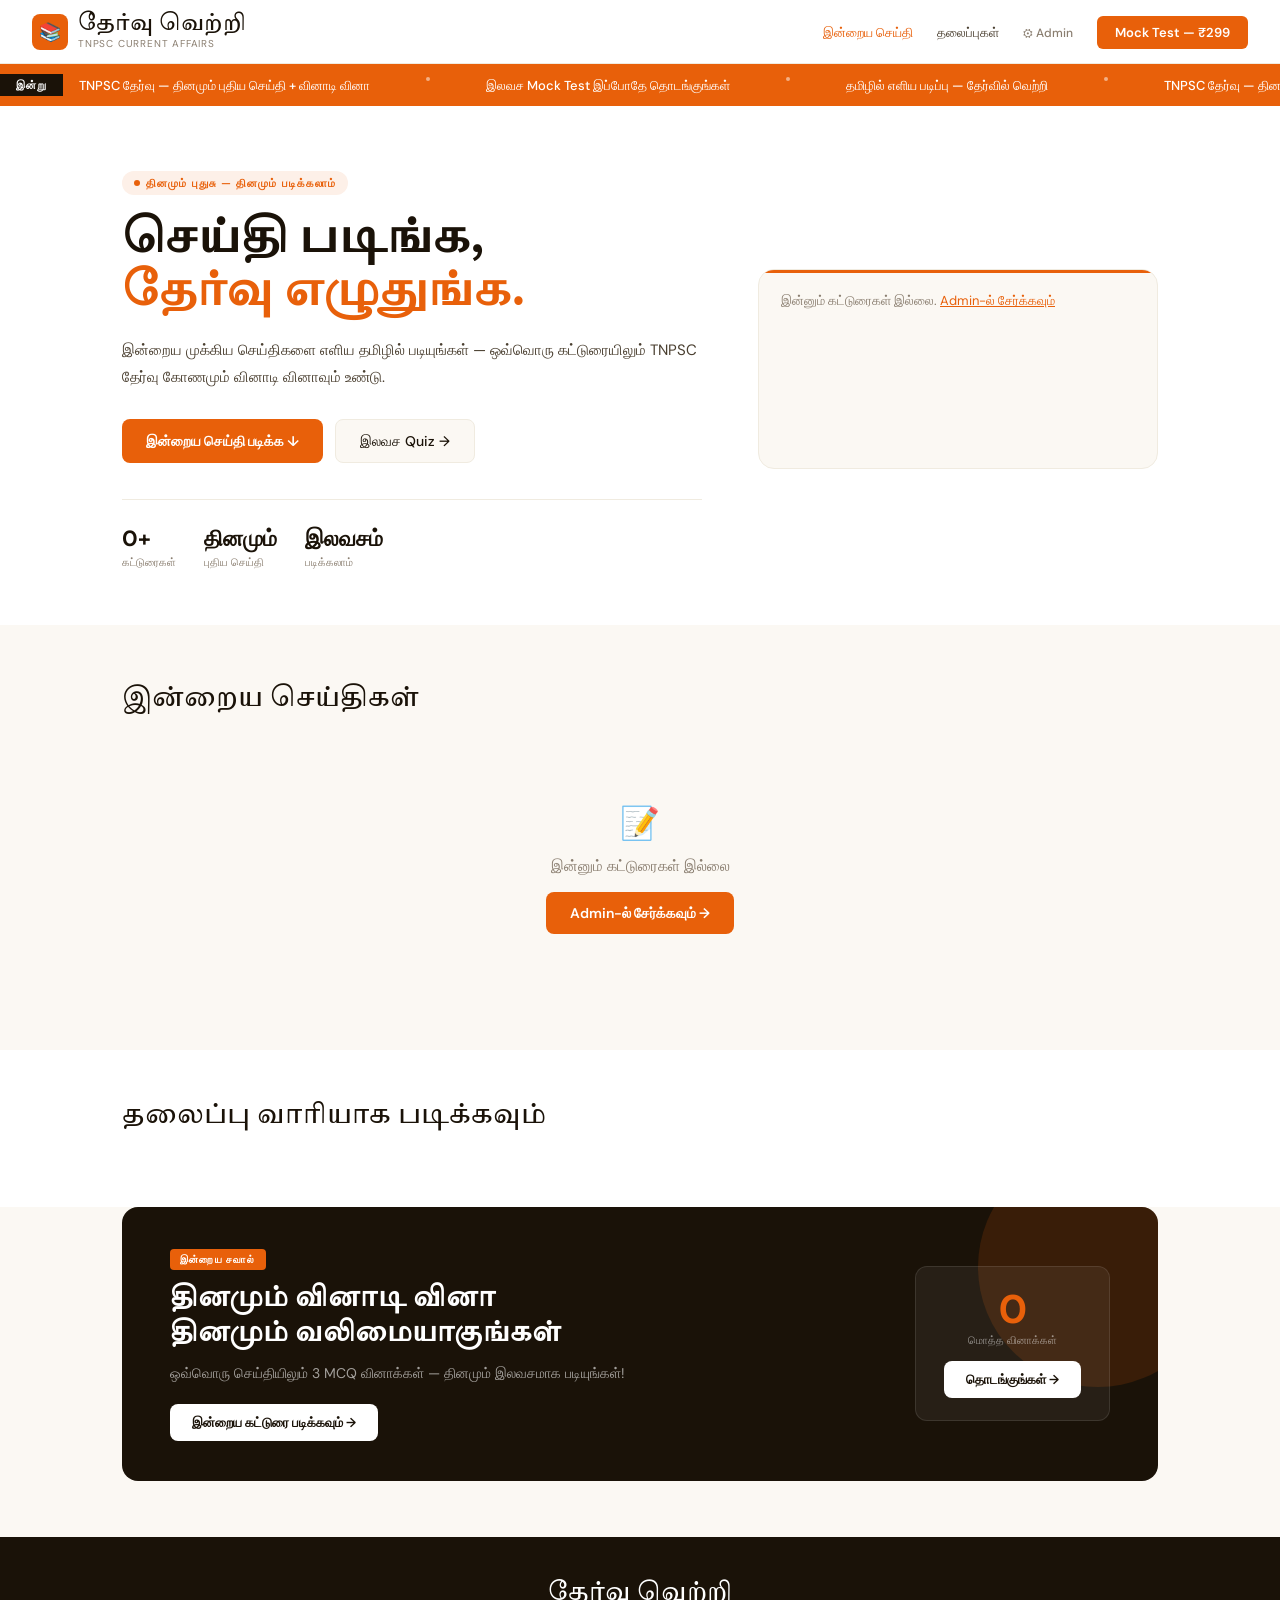
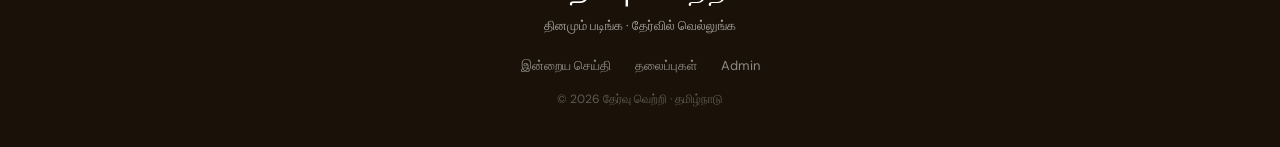
<file: index.html>
<!DOCTYPE html>
<html lang="ta">
<head>
<meta charset="UTF-8">
<meta name="viewport" content="width=device-width, initial-scale=1.0">
<title>தேர்வு வெற்றி — TNPSC Current Affairs & Quiz</title>
<link href="https://fonts.googleapis.com/css2?family=Tiro+Tamil:ital@0;1&family=DM+Sans:wght@400;500;600&display=swap" rel="stylesheet">
<link rel="stylesheet" href="style.css">
<style>
.hero-wrap { background:var(--white); }
.hero { max-width:1100px; margin:0 auto; padding:64px 32px 56px; display:grid; grid-template-columns:1fr 400px; gap:56px; align-items:center; }
.hero-eyebrow { display:inline-flex; align-items:center; gap:6px; font-size:11px; font-weight:600; letter-spacing:0.1em; text-transform:uppercase; color:var(--saffron); background:var(--saffron-light); padding:5px 12px; border-radius:20px; margin-bottom:20px; }
.hero-eyebrow span { width:6px; height:6px; background:var(--saffron); border-radius:50%; }
.hero h1 { font-family:'Tiro Tamil',serif; font-size:44px; line-height:1.2; color:var(--ink); margin-bottom:16px; }
.hero h1 em { font-style:normal; color:var(--saffron); }
.hero-desc { font-size:15px; color:var(--ink-mid); line-height:1.8; margin-bottom:28px; }
.hero-btns { display:flex; gap:12px; flex-wrap:wrap; }
.hero-stats { display:flex; gap:28px; margin-top:36px; padding-top:24px; border-top:1px solid var(--cream-dark); }
.stat-num { font-size:22px; font-weight:700; color:var(--ink); }
.stat-label { font-size:11px; color:var(--ink-light); margin-top:2px; }
.hero-card { background:var(--cream); border:1px solid var(--cream-dark); border-radius:16px; padding:22px; position:relative; overflow:hidden; min-height:200px; }
.hero-card::before { content:''; position:absolute; top:0;left:0;right:0; height:3px; background:var(--saffron); border-radius:16px 16px 0 0; }
.hero-card-tag { font-size:10px; font-weight:700; letter-spacing:0.08em; text-transform:uppercase; color:var(--red); background:var(--red-light); padding:3px 8px; border-radius:4px; display:inline-block; margin-bottom:10px; }
.hero-card-title { font-family:'Tiro Tamil',serif; font-size:16px; line-height:1.5; color:var(--ink); margin-bottom:8px; }
.hero-card-excerpt { font-size:13px; color:var(--ink-mid); line-height:1.7; margin-bottom:12px; }
.hero-card-link { font-size:13px; color:var(--saffron); font-weight:600; text-decoration:none; }
.hero-card-link:hover { text-decoration:underline; }

.articles-section { max-width:1100px; margin:0 auto; padding:56px 32px; }
.section-header { display:flex; align-items:baseline; justify-content:space-between; margin-bottom:24px; }
.section-title { font-family:'Tiro Tamil',serif; font-size:26px; color:var(--ink); }
.section-link { font-size:13px; color:var(--saffron); text-decoration:none; font-weight:500; }
.articles-grid { display:grid; grid-template-columns:repeat(3,1fr); gap:20px; }
.article-card { background:var(--white); border-radius:12px; border:1px solid var(--cream-dark); overflow:hidden; transition:transform 0.15s,box-shadow 0.15s; text-decoration:none; display:block; color:inherit; }
.article-card:hover { transform:translateY(-3px); box-shadow:0 8px 24px rgba(26,18,8,0.08); }
.article-card.featured { grid-column:span 2; }
.article-thumb { height:150px; display:flex; align-items:center; justify-content:center; font-size:44px; }
.article-card.featured .article-thumb { height:190px; }
.article-content { padding:16px; }
.article-category { font-size:10px; font-weight:700; letter-spacing:0.1em; text-transform:uppercase; color:var(--saffron); margin-bottom:6px; }
.article-title-card { font-family:'Tiro Tamil',serif; font-size:15px; line-height:1.5; color:var(--ink); margin-bottom:8px; }
.article-card.featured .article-title-card { font-size:18px; }
.article-excerpt-card { font-size:12px; color:var(--ink-mid); line-height:1.65; margin-bottom:8px; display:none; }
.article-card.featured .article-excerpt-card { display:block; }
.article-meta-card { font-size:11px; color:var(--ink-light); display:flex; align-items:center; gap:8px; flex-wrap:wrap; }

.categories-wrap { background:var(--white); }
.categories-section { max-width:1100px; margin:0 auto; padding:48px 32px; }
.categories-grid { display:grid; grid-template-columns:repeat(5,1fr); gap:14px; }
.category-card { background:var(--cream); border-radius:10px; padding:18px 14px; text-align:center; cursor:pointer; transition:all 0.15s; border:1px solid var(--cream-dark); text-decoration:none; display:block; }
.category-card:hover { background:var(--saffron-light); border-color:var(--saffron-mid); transform:translateY(-2px); }
.category-icon { font-size:26px; margin-bottom:7px; }
.category-name { font-size:13px; font-weight:600; color:var(--ink); margin-bottom:2px; font-family:'Tiro Tamil',serif; }
.category-count { font-size:11px; color:var(--ink-light); }

.quiz-banner-wrap { max-width:1100px; margin:0 auto; padding:0 32px 56px; }
.quiz-banner { background:var(--ink); border-radius:16px; padding:40px 48px; display:grid; grid-template-columns:1fr auto; align-items:center; gap:32px; position:relative; overflow:hidden; }
.quiz-banner::before { content:''; position:absolute; right:-60px;top:-60px; width:240px;height:240px; border-radius:50%; background:rgba(232,96,10,0.15); }
.quiz-banner-tag { display:inline-block; font-size:10px; font-weight:700; letter-spacing:0.12em; text-transform:uppercase; background:var(--saffron); color:var(--white); padding:4px 10px; border-radius:4px; margin-bottom:12px; }
.quiz-banner h2 { font-family:'Tiro Tamil',serif; font-size:26px; color:var(--white); line-height:1.35; margin-bottom:10px; }
.quiz-banner p { font-size:14px; color:rgba(255,255,255,0.6); line-height:1.6; }
.quiz-score-box { text-align:center; background:rgba(255,255,255,0.06); border-radius:12px; padding:22px 28px; border:1px solid rgba(255,255,255,0.1); position:relative; z-index:1; }
.quiz-score-num { font-size:40px; font-weight:700; color:var(--saffron); line-height:1; }
.quiz-score-label { font-size:11px; color:rgba(255,255,255,0.5); margin-top:4px; margin-bottom:14px; }
.btn-white { background:var(--white); color:var(--ink); padding:10px 22px; border-radius:8px; font-size:13px; font-weight:600; text-decoration:none; display:inline-block; }
.btn-white:hover { background:var(--cream); }

@media(max-width:768px){
  .hero { grid-template-columns:1fr; padding:36px 20px; }
  .hero-card { display:none; }
  .hero h1 { font-size:32px; }
  .articles-grid { grid-template-columns:1fr; }
  .article-card.featured { grid-column:span 1; }
  .categories-grid { grid-template-columns:repeat(3,1fr); }
  .quiz-banner { grid-template-columns:1fr; padding:28px 24px; }
  .quiz-score-box { display:none; }
  .articles-section, .categories-section, .quiz-banner-wrap { padding-left:20px; padding-right:20px; }
}
</style>
</head>
<body>

<div id="nav-container"></div>

<div class="ticker-wrap">
  <div class="ticker-label">இன்று</div>
  <div class="ticker-track">
    <span class="ticker-item">TNPSC தேர்வு — தினமும் புதிய செய்தி + வினாடி வினா</span>
    <span class="ticker-dot"></span>
    <span class="ticker-item">இலவச Mock Test இப்போதே தொடங்குங்கள்</span>
    <span class="ticker-dot"></span>
    <span class="ticker-item">தமிழில் எளிய படிப்பு — தேர்வில் வெற்றி</span>
    <span class="ticker-dot"></span>
    <span class="ticker-item">TNPSC தேர்வு — தினமும் புதிய செய்தி + வினாடி வினா</span>
    <span class="ticker-dot"></span>
    <span class="ticker-item">இலவச Mock Test இப்போதே தொடங்குங்கள்</span>
    <span class="ticker-dot"></span>
    <span class="ticker-item">தமிழில் எளிய படிப்பு — தேர்வில் வெற்றி</span>
  </div>
</div>

<div class="hero-wrap">
  <div class="hero">
    <div>
      <div class="hero-eyebrow"><span></span>தினமும் புதுசு — தினமும் படிக்கலாம்</div>
      <h1>செய்தி படிங்க,<br><em>தேர்வு எழுதுங்க.</em></h1>
      <p class="hero-desc">இன்றைய முக்கிய செய்திகளை எளிய தமிழில் படியுங்கள் — ஒவ்வொரு கட்டுரையிலும் TNPSC தேர்வு கோணமும் வினாடி வினாவும் உண்டு.</p>
      <div class="hero-btns">
        <a href="#articles" class="btn-primary">இன்றைய செய்தி படிக்க ↓</a>
        <a href="#quiz-banner" class="btn-secondary">இலவச Quiz →</a>
      </div>
      <div class="hero-stats">
        <div><div class="stat-num" id="stat-articles">...</div><div class="stat-label">கட்டுரைகள்</div></div>
        <div><div class="stat-num">தினமும்</div><div class="stat-label">புதிய செய்தி</div></div>
        <div><div class="stat-num">இலவசம்</div><div class="stat-label">படிக்கலாம்</div></div>
      </div>
    </div>
    <div class="hero-card" id="hero-latest">
      <div style="color:var(--ink-light);font-size:13px;margin-top:20px;">படிக்கிறது...</div>
    </div>
  </div>
</div>

<div id="articles">
  <div class="articles-section">
    <div class="section-header">
      <div class="section-title">இன்றைய செய்திகள்</div>
      <a href="#" class="section-link" id="show-all-btn" style="display:none;" onclick="showAllArticles(); return false;">அனைத்தும் பார்க்க →</a>
    </div>
    <div class="articles-grid" id="articles-grid">
      <div style="grid-column:span 3; text-align:center; padding:40px; color:var(--ink-light);">
        <div style="font-size:24px; margin-bottom:8px;">⏳</div>
        <div>கட்டுரைகள் படிக்கிறது...</div>
      </div>
    </div>
  </div>
</div>

<div class="categories-wrap" id="categories">
  <div class="categories-section">
    <div class="section-header">
      <div class="section-title">தலைப்பு வாரியாக படிக்கவும்</div>
    </div>
    <div class="categories-grid" id="categories-grid"></div>
  </div>
</div>

<div class="quiz-banner-wrap" id="quiz-banner">
  <div class="quiz-banner">
    <div style="position:relative;z-index:1;">
      <div class="quiz-banner-tag">இன்றைய சவால்</div>
      <h2>தினமும் வினாடி வினா<br>தினமும் வலிமையாகுங்கள்</h2>
      <p>ஒவ்வொரு செய்தியிலும் 3 MCQ வினாக்கள் — தினமும் இலவசமாக படியுங்கள்!</p>
      <a href="#articles" class="btn-white" style="margin-top:20px;display:inline-block;">இன்றைய கட்டுரை படிக்கவும் →</a>
    </div>
    <div class="quiz-score-box">
      <div class="quiz-score-num" id="total-quizzes">...</div>
      <div class="quiz-score-label">மொத்த வினாக்கள்</div>
      <a href="#articles" class="btn-white">தொடங்குங்கள் →</a>
    </div>
  </div>
</div>

<footer>
  <div class="footer-logo">தேர்வு வெற்றி</div>
  <div class="footer-tagline">தினமும் படிங்க · தேர்வில் வெல்லுங்க</div>
  <ul class="footer-links">
    <li><a href="index.html">இன்றைய செய்தி</a></li>
    <li><a href="#categories">தலைப்புகள்</a></li>
    <li><a href="admin.html">Admin</a></li>
  </ul>
  <div class="footer-copy">© 2026 தேர்வு வெற்றி · தமிழ்நாடு</div>
</footer>

<script src="shared.js"></script>
<script>
document.getElementById('nav-container').innerHTML = renderNav('home');

let allArticles = [];

async function init() {
  allArticles = await getAllArticles();
  renderHero(allArticles);
  renderGrid(allArticles.slice(0, 4));
  renderCategories(allArticles);
  document.getElementById('stat-articles').textContent = allArticles.length + '+';
  document.getElementById('total-quizzes').textContent = allArticles.length * 3;
  if (allArticles.length > 4) {
    document.getElementById('show-all-btn').style.display = 'inline';
  }
}

function renderHero(articles) {
  if (!articles.length) {
    document.getElementById('hero-latest').innerHTML = `<div style="color:var(--ink-light);font-size:13px;">இன்னும் கட்டுரைகள் இல்லை. <a href="admin.html" style="color:var(--saffron);">Admin-ல் சேர்க்கவும்</a></div>`;
    return;
  }
  const a = articles[0];
  document.getElementById('hero-latest').innerHTML = `
    <div class="hero-card-tag">இன்று</div>
    <div class="hero-card-title">${a.title}</div>
    <p class="hero-card-excerpt">${a.excerpt}</p>
    <div class="exam-box" style="margin-bottom:12px;">
      <div class="exam-box-title">Exam Tip</div>
      <div style="font-size:12px;color:#1A6B3C;">${a.examTips[0]}</div>
    </div>
    <a href="article.html?id=${a.id}" class="hero-card-link">முழுவதும் படிக்கவும் + Quiz →</a>`;
}

function renderGrid(articles) {
  const grid = document.getElementById('articles-grid');
  if (!articles.length) {
    grid.innerHTML = `<div style="grid-column:span 3;text-align:center;padding:60px 20px;color:var(--ink-light);">
      <div style="font-size:32px;margin-bottom:12px;">📝</div>
      <div style="font-size:15px;margin-bottom:8px;">இன்னும் கட்டுரைகள் இல்லை</div>
      <a href="admin.html" class="btn-primary" style="margin-top:8px;">Admin-ல் சேர்க்கவும் →</a>
    </div>`;
    return;
  }
  grid.innerHTML = articles.map((a, i) => {
    const colors = THUMB_COLORS[i % THUMB_COLORS.length];
    const featured = i === 0 ? 'featured' : '';
    return `<a href="article.html?id=${a.id}" class="article-card ${featured}">
      <div class="article-thumb" style="background:linear-gradient(135deg,${colors[0]} 0%,${colors[1]} 100%);">${a.emoji || '📰'}</div>
      <div class="article-content">
        <div class="article-category">${a.category}</div>
        <div class="article-title-card">${a.title}</div>
        <div class="article-excerpt-card">${a.excerpt}</div>
        <div class="article-meta-card">
          <span>${formatDate(a.date)}</span>
          <span>·</span>
          <span class="quiz-tag">${a.quiz ? a.quiz.length : 3} வினாக்கள்</span>
        </div>
      </div>
    </a>`;
  }).join('');
}

function renderCategories(articles) {
  const counts = {};
  articles.forEach(a => { counts[a.category] = (counts[a.category] || 0) + 1; });
  const grid = document.getElementById('categories-grid');
  const cats = Object.keys(counts);
  if (!cats.length) { grid.innerHTML = ''; return; }
  grid.innerHTML = cats.map(cat => {
    const meta = CATEGORY_META[cat] || { icon: '📰' };
    return `<a href="#" class="category-card" onclick="filterCat('${cat}');return false;">
      <div class="category-icon">${meta.icon}</div>
      <div class="category-name">${cat}</div>
      <div class="category-count">${counts[cat]} கட்டுரைகள்</div>
    </a>`;
  }).join('');
}

function filterCat(cat) {
  const filtered = allArticles.filter(a => a.category === cat);
  renderGrid(filtered);
  document.getElementById('articles').scrollIntoView({ behavior:'smooth' });
  document.getElementById('show-all-btn').style.display = 'inline';
}

function showAllArticles() {
  renderGrid(allArticles);
  document.getElementById('show-all-btn').style.display = 'none';
}

init();
</script>
</body>
</html>
</file>
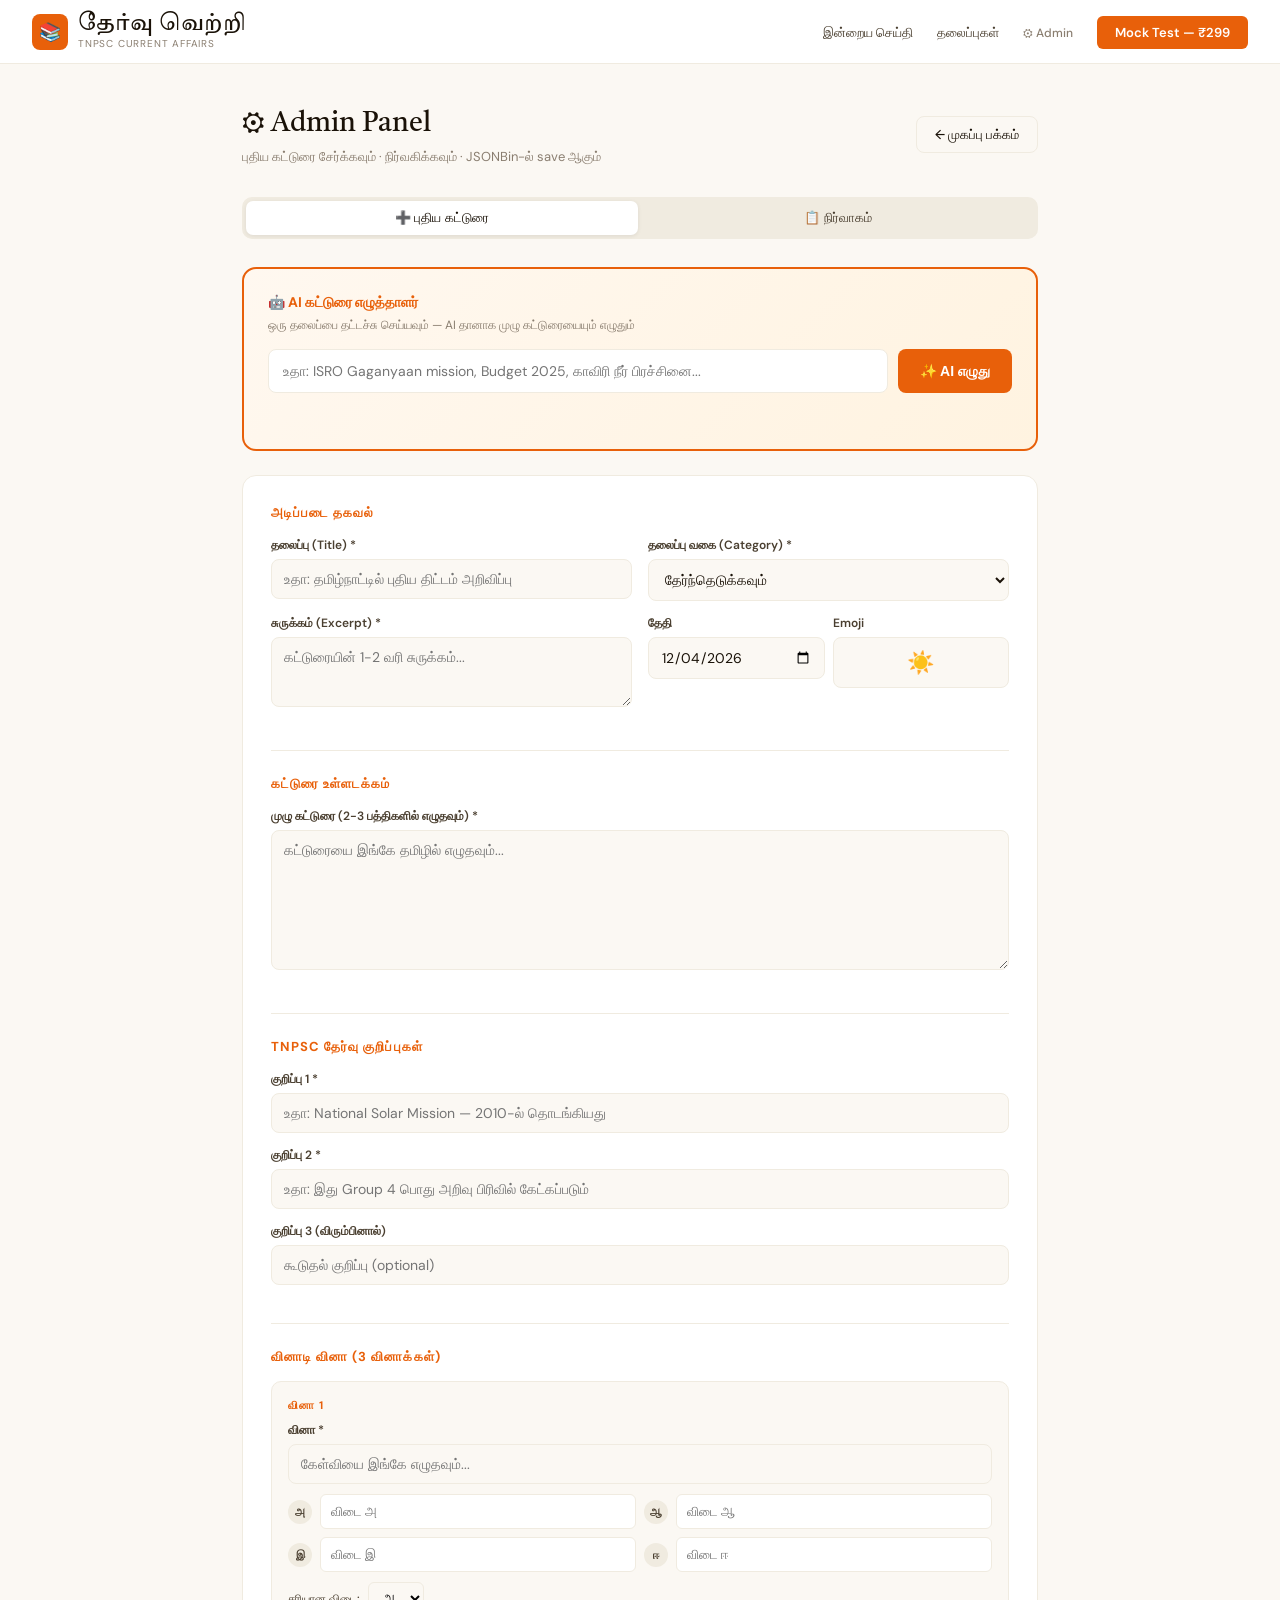
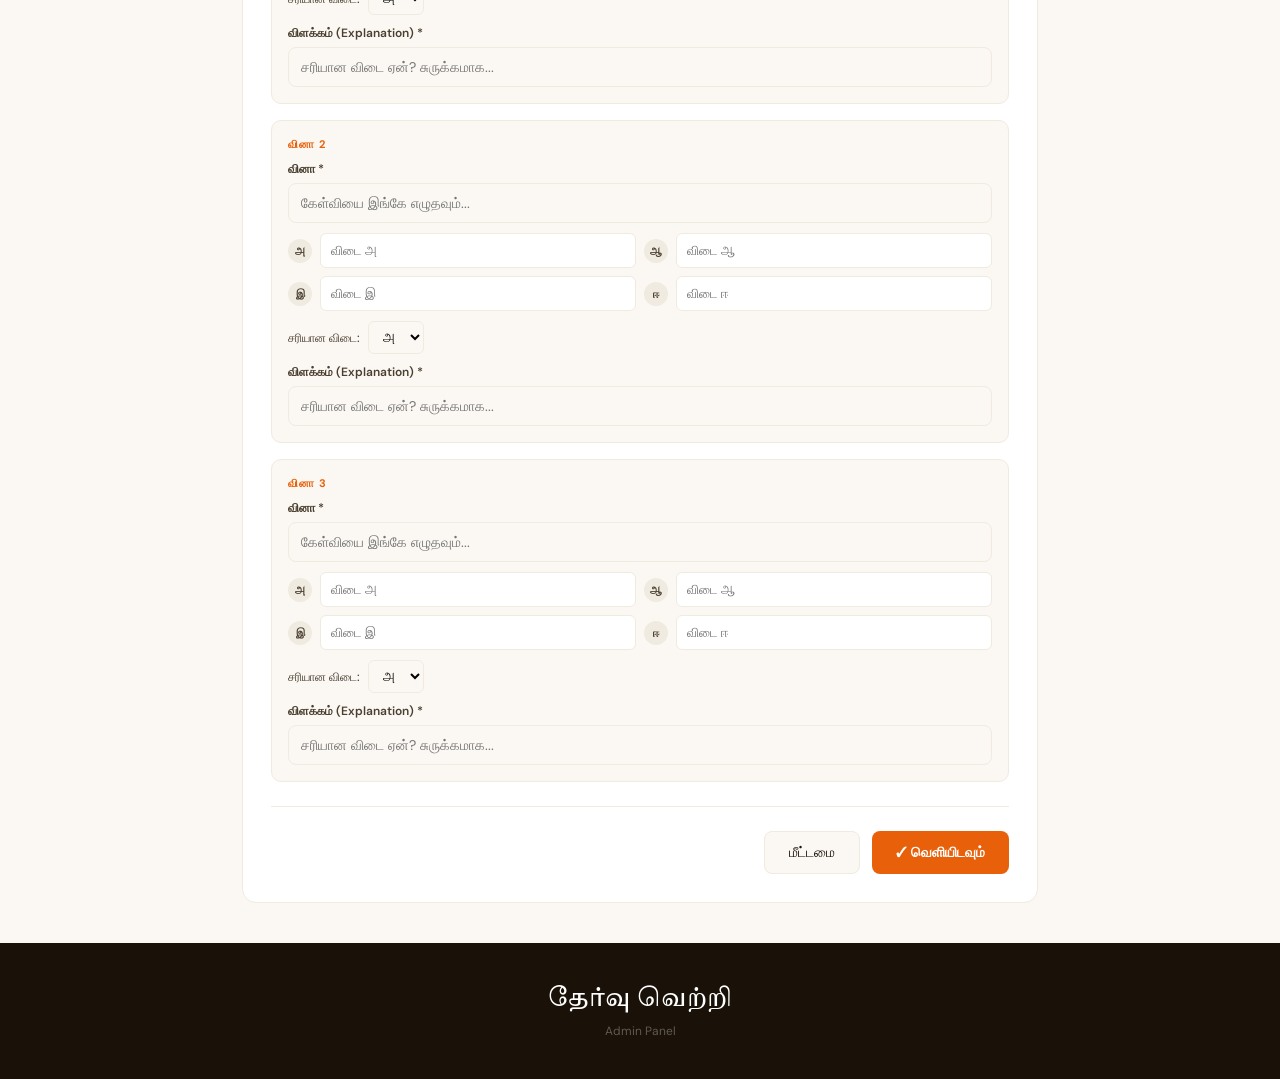
<file: admin.html>
<!DOCTYPE html>
<html lang="ta">
<head>
<meta charset="UTF-8">
<meta name="viewport" content="width=device-width, initial-scale=1.0">
<title>Admin — தேர்வு வெற்றி</title>
<link href="https://fonts.googleapis.com/css2?family=Tiro+Tamil:ital@0;1&family=DM+Sans:wght@400;500;600&display=swap" rel="stylesheet">
<link rel="stylesheet" href="style.css">
<style>
.admin-wrap { max-width:860px; margin:0 auto; padding:40px 32px; }
.admin-header { display:flex; align-items:center; justify-content:space-between; margin-bottom:32px; flex-wrap:wrap; gap:12px; }
.admin-title { font-family:'Tiro Tamil',serif; font-size:28px; color:var(--ink); }
.admin-subtitle { font-size:13px; color:var(--ink-light); margin-top:4px; }
.tabs { display:flex; gap:4px; background:var(--cream-dark); padding:4px; border-radius:10px; margin-bottom:28px; }
.tab { flex:1; padding:9px; text-align:center; border-radius:7px; font-size:13px; font-weight:500; cursor:pointer; color:var(--ink-mid); transition:all 0.15s; border:none; background:none; }
.tab.active { background:var(--white); color:var(--ink); box-shadow:0 1px 4px rgba(0,0,0,0.08); }
.form-card { background:var(--white); border:1px solid var(--cream-dark); border-radius:14px; padding:28px; }
.form-section { margin-bottom:24px; padding-bottom:24px; border-bottom:1px solid var(--cream-dark); }
.form-section:last-child { border-bottom:none; margin-bottom:0; padding-bottom:0; }
.form-section-title { font-size:13px; font-weight:700; color:var(--saffron); text-transform:uppercase; letter-spacing:0.08em; margin-bottom:16px; }
.form-row { display:grid; grid-template-columns:1fr 1fr; gap:16px; }
.form-group { margin-bottom:14px; }
.form-group label { display:block; font-size:12px; font-weight:600; color:var(--ink-mid); margin-bottom:6px; }
.form-group input, .form-group select, .form-group textarea {
  width:100%; padding:10px 12px; border:1px solid var(--cream-dark);
  border-radius:8px; font-size:14px; font-family:'DM Sans',sans-serif;
  color:var(--ink); background:var(--cream); transition:border-color 0.15s; outline:none;
}
.form-group input:focus, .form-group select:focus, .form-group textarea:focus {
  border-color:var(--saffron); background:var(--white);
}
.form-group textarea { resize:vertical; min-height:90px; }
.quiz-builder { display:flex; flex-direction:column; gap:16px; }
.quiz-q-card { background:var(--cream); border:1px solid var(--cream-dark); border-radius:10px; padding:16px; }
.quiz-q-num { font-size:11px; font-weight:700; color:var(--saffron); text-transform:uppercase; letter-spacing:0.08em; margin-bottom:10px; }
.options-grid { display:grid; grid-template-columns:1fr 1fr; gap:8px; margin:10px 0; }
.option-input { display:flex; align-items:center; gap:8px; }
.option-letter-label { width:24px; height:24px; border-radius:50%; background:var(--cream-dark); display:flex; align-items:center; justify-content:center; font-size:11px; font-weight:700; flex-shrink:0; color:var(--ink-mid); }
.option-input input { flex:1; padding:8px 10px; border:1px solid var(--cream-dark); border-radius:6px; font-size:13px; font-family:'DM Sans',sans-serif; background:var(--white); outline:none; }
.option-input input:focus { border-color:var(--saffron); }
.correct-select-wrap { display:flex; align-items:center; gap:8px; margin-top:8px; }
.correct-select-wrap label { font-size:12px; color:var(--ink-mid); font-weight:500; }
.form-actions { display:flex; gap:12px; justify-content:flex-end; margin-top:24px; flex-wrap:wrap; }
.articles-list { display:flex; flex-direction:column; gap:12px; }
.admin-article-card { background:var(--white); border:1px solid var(--cream-dark); border-radius:10px; padding:16px; display:flex; align-items:center; gap:14px; }
.admin-article-emoji { font-size:28px; flex-shrink:0; }
.admin-article-info { flex:1; min-width:0; }
.admin-article-title { font-family:'Tiro Tamil',serif; font-size:15px; color:var(--ink); line-height:1.4; margin-bottom:4px; white-space:nowrap; overflow:hidden; text-overflow:ellipsis; }
.admin-article-meta { font-size:11px; color:var(--ink-light); display:flex; gap:10px; flex-wrap:wrap; }
.admin-article-actions { display:flex; gap:8px; flex-shrink:0; }
.btn-view { padding:6px 14px; border-radius:6px; font-size:12px; font-weight:500; text-decoration:none; background:var(--blue-light); color:var(--blue); border:none; cursor:pointer; }
.btn-delete { padding:6px 14px; border-radius:6px; font-size:12px; font-weight:500; background:var(--red-light); color:var(--red); border:none; cursor:pointer; }
.btn-delete:hover { background:#FFD0D0; }
.empty-admin { text-align:center; padding:48px; color:var(--ink-light); border:1px dashed var(--cream-dark); border-radius:12px; }
.toast { position:fixed; bottom:24px; right:24px; background:var(--green); color:var(--white); padding:12px 20px; border-radius:10px; font-size:14px; font-weight:500; transform:translateY(80px); opacity:0; transition:all 0.3s; z-index:999; }
.toast.show { transform:translateY(0); opacity:1; }
.publishing-overlay { display:none; position:fixed; inset:0; background:rgba(26,18,8,0.5); z-index:200; align-items:center; justify-content:center; }
.publishing-overlay.show { display:flex; }
.publishing-box { background:var(--white); border-radius:14px; padding:32px 40px; text-align:center; }
.publishing-box div:first-child { font-size:32px; margin-bottom:12px; }
.publishing-box p { font-size:14px; color:var(--ink-mid); }

/* AI Section */
.ai-section {
  background: linear-gradient(135deg, #FFF8F0 0%, #FFF3E0 100%);
  border: 2px solid var(--saffron);
  border-radius: 14px;
  padding: 24px;
  margin-bottom: 24px;
}
.ai-section-title {
  font-size: 14px;
  font-weight: 700;
  color: var(--saffron);
  margin-bottom: 6px;
  display: flex;
  align-items: center;
  gap: 8px;
}
.ai-section-sub {
  font-size: 12px;
  color: var(--ink-light);
  margin-bottom: 16px;
}
.ai-input-row {
  display: flex;
  gap: 10px;
}
.ai-input-row input {
  flex: 1;
  padding: 12px 14px;
  border: 1px solid var(--cream-dark);
  border-radius: 8px;
  font-size: 14px;
  font-family: 'DM Sans', sans-serif;
  outline: none;
  background: var(--white);
}
.ai-input-row input:focus { border-color: var(--saffron); }
.btn-ai {
  padding: 12px 22px;
  background: var(--saffron);
  color: var(--white);
  border: none;
  border-radius: 8px;
  font-size: 14px;
  font-weight: 600;
  cursor: pointer;
  white-space: nowrap;
  transition: opacity 0.2s;
}
.btn-ai:hover { opacity: 0.88; }
.btn-ai:disabled { opacity: 0.5; cursor: not-allowed; }
.ai-status {
  margin-top: 12px;
  font-size: 13px;
  color: var(--ink-mid);
  min-height: 20px;
}

@media(max-width:768px){
  .admin-wrap { padding:20px; }
  .form-row { grid-template-columns:1fr; }
  .options-grid { grid-template-columns:1fr; }
  .admin-article-card { flex-wrap:wrap; }
  .ai-input-row { flex-direction: column; }
}
</style>
</head>
<body>

<div id="nav-container"></div>

<div class="admin-wrap">
  <div class="admin-header">
    <div>
      <div class="admin-title">⚙ Admin Panel</div>
      <div class="admin-subtitle">புதிய கட்டுரை சேர்க்கவும் · நிர்வகிக்கவும் · JSONBin-ல் save ஆகும்</div>
    </div>
    <a href="index.html" class="btn-secondary" style="font-size:13px;padding:9px 18px;">← முகப்பு பக்கம்</a>
  </div>

  <div class="tabs">
    <button class="tab active" onclick="showTab('add')">➕ புதிய கட்டுரை</button>
    <button class="tab" onclick="showTab('manage')">📋 நிர்வாகம்</button>
  </div>

  <!-- ADD TAB -->
  <div id="tab-add">

    <!-- AI WRITER -->
    <div class="ai-section">
      <div class="ai-section-title">🤖 AI கட்டுரை எழுத்தாளர்</div>
      <div class="ai-section-sub">ஒரு தலைப்பை தட்டச்சு செய்யவும் — AI தானாக முழு கட்டுரையையும் எழுதும்</div>
      <div class="ai-input-row">
        <input type="text" id="ai-topic" placeholder="உதா: ISRO Gaganyaan mission, Budget 2025, காவிரி நீர் பிரச்சினை...">
        <button class="btn-ai" id="ai-btn" onclick="generateWithAI()">✨ AI எழுது</button>
      </div>
      <div class="ai-status" id="ai-status"></div>
    </div>

    <div class="form-card">

      <div class="form-section">
        <div class="form-section-title">அடிப்படை தகவல்</div>
        <div class="form-row">
          <div class="form-group">
            <label>தலைப்பு (Title) *</label>
            <input type="text" id="f-title" placeholder="உதா: தமிழ்நாட்டில் புதிய திட்டம் அறிவிப்பு">
          </div>
          <div class="form-group">
            <label>தலைப்பு வகை (Category) *</label>
            <select id="f-category">
              <option value="">தேர்ந்தெடுக்கவும்</option>
              <option>அரசியல் & நிர்வாகம்</option>
              <option>அறிவியல் & தொழில்நுட்பம்</option>
              <option>சுற்றுச்சூழல்</option>
              <option>பொருளாதாரம்</option>
              <option>தமிழ்நாடு</option>
              <option>வரலாறு</option>
              <option>விளையாட்டு</option>
              <option>சர்வதேசம்</option>
            </select>
          </div>
        </div>
        <div class="form-row">
          <div class="form-group">
            <label>சுருக்கம் (Excerpt) *</label>
            <textarea id="f-excerpt" placeholder="கட்டுரையின் 1-2 வரி சுருக்கம்..." style="min-height:70px;"></textarea>
          </div>
          <div style="display:grid;grid-template-columns:1fr 1fr;gap:8px;align-content:start;">
            <div class="form-group" style="margin-bottom:0;">
              <label>தேதி</label>
              <input type="date" id="f-date">
            </div>
            <div class="form-group" style="margin-bottom:0;">
              <label>Emoji</label>
              <input type="text" id="f-emoji" placeholder="☀️" maxlength="4" style="font-size:22px;text-align:center;">
            </div>
          </div>
        </div>
      </div>

      <div class="form-section">
        <div class="form-section-title">கட்டுரை உள்ளடக்கம்</div>
        <div class="form-group">
          <label>முழு கட்டுரை (2-3 பத்திகளில் எழுதவும்) *</label>
          <textarea id="f-content" placeholder="கட்டுரையை இங்கே தமிழில் எழுதவும்..." style="min-height:140px;"></textarea>
        </div>
      </div>

      <div class="form-section">
        <div class="form-section-title">TNPSC தேர்வு குறிப்புகள்</div>
        <div class="form-group">
          <label>குறிப்பு 1 *</label>
          <input type="text" id="f-tip1" placeholder="உதா: National Solar Mission — 2010-ல் தொடங்கியது">
        </div>
        <div class="form-group">
          <label>குறிப்பு 2 *</label>
          <input type="text" id="f-tip2" placeholder="உதா: இது Group 4 பொது அறிவு பிரிவில் கேட்கப்படும்">
        </div>
        <div class="form-group">
          <label>குறிப்பு 3 (விரும்பினால்)</label>
          <input type="text" id="f-tip3" placeholder="கூடுதல் குறிப்பு (optional)">
        </div>
      </div>

      <div class="form-section">
        <div class="form-section-title">வினாடி வினா (3 வினாக்கள்)</div>
        <div class="quiz-builder" id="quiz-builder"></div>
      </div>

      <div class="form-actions">
        <button class="btn-secondary" onclick="resetForm()">மீட்டமை</button>
        <button class="btn-primary" onclick="publishArticle()">✓ வெளியிடவும்</button>
      </div>
    </div>
  </div>

  <!-- MANAGE TAB -->
  <div id="tab-manage" style="display:none;">
    <div id="admin-articles-list">
      <div style="text-align:center;padding:40px;color:var(--ink-light);">
        <div style="font-size:24px;margin-bottom:8px;">⏳</div>
        <div>படிக்கிறது...</div>
      </div>
    </div>
  </div>
</div>

<!-- Publishing overlay -->
<div class="publishing-overlay" id="publishing-overlay">
  <div class="publishing-box">
    <div>⏳</div>
    <p>சேமிக்கிறது...<br>சிறிது நேரம் காத்திருக்கவும்</p>
  </div>
</div>

<div class="toast" id="toast"></div>

<footer>
  <div class="footer-logo">தேர்வு வெற்றி</div>
  <div class="footer-copy">Admin Panel</div>
</footer>

<script src="shared.js"></script>
<script>
document.getElementById('nav-container').innerHTML = renderNav('');
document.getElementById('f-date').value = new Date().toISOString().split('T')[0];

const LETTERS = ['அ','ஆ','இ','ஈ'];

function buildQuizInputs(quiz) {
  document.getElementById('quiz-builder').innerHTML = [1,2,3].map(qn => {
    const q = quiz && quiz[qn-1];
    return `
    <div class="quiz-q-card">
      <div class="quiz-q-num">வினா ${qn}</div>
      <div class="form-group" style="margin-bottom:10px;">
        <label>வினா *</label>
        <input type="text" id="q${qn}-question" placeholder="கேள்வியை இங்கே எழுதவும்..." value="${q ? q.question.replace(/"/g,'&quot;') : ''}">
      </div>
      <div class="options-grid">
        ${[0,1,2,3].map(oi=>`
          <div class="option-input">
            <span class="option-letter-label">${LETTERS[oi]}</span>
            <input type="text" id="q${qn}-opt${oi}" placeholder="விடை ${LETTERS[oi]}" value="${q ? q.options[oi].replace(/"/g,'&quot;') : ''}">
          </div>`).join('')}
      </div>
      <div class="correct-select-wrap">
        <label>சரியான விடை:</label>
        <select id="q${qn}-correct" style="padding:6px 10px;border:1px solid var(--cream-dark);border-radius:6px;background:var(--cream);font-family:'DM Sans',sans-serif;font-size:13px;outline:none;">
          <option value="0" ${q && q.correct===0?'selected':''}>அ</option>
          <option value="1" ${q && q.correct===1?'selected':''}>ஆ</option>
          <option value="2" ${q && q.correct===2?'selected':''}>இ</option>
          <option value="3" ${q && q.correct===3?'selected':''}>ஈ</option>
        </select>
      </div>
      <div class="form-group" style="margin-top:10px;margin-bottom:0;">
        <label>விளக்கம் (Explanation) *</label>
        <input type="text" id="q${qn}-exp" placeholder="சரியான விடை ஏன்? சுருக்கமாக..." value="${q ? q.explanation.replace(/"/g,'&quot;') : ''}">
      </div>
    </div>`;
  }).join('');
}

buildQuizInputs();

// ── AI WRITER ─────────────────────────────────────────────
async function generateWithAI() {
  const topic = document.getElementById('ai-topic').value.trim();
  if (!topic) {
    document.getElementById('ai-status').textContent = '⚠️ தலைப்பை உள்ளிடவும்.';
    return;
  }

  const btn = document.getElementById('ai-btn');
  const status = document.getElementById('ai-status');
  btn.disabled = true;
  btn.textContent = '⏳ எழுதுகிறது...';
  status.textContent = '🤖 AI கட்டுரை தயாரிக்கிறது — சிறிது நேரம் காத்திருக்கவும்...';

  try {
    const response = await fetch('/.netlify/functions/ai-write', {
      method: 'POST',
      headers: { 'Content-Type': 'application/json' },
      body: JSON.stringify({ topic })
    });

    const parsed = await response.json();

    // Fill all form fields
    document.getElementById('f-title').value    = parsed.title    || '';
    document.getElementById('f-excerpt').value  = parsed.excerpt  || '';
    document.getElementById('f-content').value  = parsed.content  || '';
    document.getElementById('f-emoji').value    = parsed.emoji    || '📰';
    document.getElementById('f-tip1').value     = parsed.examTips?.[0] || '';
    document.getElementById('f-tip2').value     = parsed.examTips?.[1] || '';
    document.getElementById('f-tip3').value     = parsed.examTips?.[2] || '';

    // Set category
    const catSelect = document.getElementById('f-category');
    for (let opt of catSelect.options) {
      if (opt.value === parsed.category) { catSelect.value = parsed.category; break; }
    }

    // Fill quiz
    buildQuizInputs(parsed.quiz);

    status.textContent = '✅ AI கட்டுரை தயார்! திருத்தி வெளியிடவும்.';
    status.style.color = 'green';

    // Scroll to form
    document.querySelector('.form-card').scrollIntoView({ behavior: 'smooth' });

  } catch(e) {
    console.error(e);
    status.textContent = '❌ பிழை ஏற்பட்டது. மீண்டும் முயற்சிக்கவும்.';
    status.style.color = 'red';
  }

  btn.disabled = false;
  btn.textContent = '✨ AI எழுது';
}

// Allow Enter key on AI input
document.addEventListener('DOMContentLoaded', () => {
  document.getElementById('ai-topic').addEventListener('keydown', e => {
    if (e.key === 'Enter') generateWithAI();
  });
});

// ── PUBLISH ───────────────────────────────────────────────
async function publishArticle() {
  const title    = document.getElementById('f-title').value.trim();
  const category = document.getElementById('f-category').value;
  const excerpt  = document.getElementById('f-excerpt').value.trim();
  const content  = document.getElementById('f-content').value.trim();
  const tip1     = document.getElementById('f-tip1').value.trim();
  const tip2     = document.getElementById('f-tip2').value.trim();
  const tip3     = document.getElementById('f-tip3').value.trim();

  if (!title||!category||!excerpt||!content||!tip1||!tip2) {
    alert('தயவுசெய்து அனைத்து கட்டாய (*) புலங்களையும் நிரப்பவும்.');
    return;
  }

  const quiz = [];
  for (let qn=1; qn<=3; qn++) {
    const question    = document.getElementById(`q${qn}-question`).value.trim();
    const opts        = [0,1,2,3].map(oi=>document.getElementById(`q${qn}-opt${oi}`).value.trim());
    const correct     = parseInt(document.getElementById(`q${qn}-correct`).value);
    const explanation = document.getElementById(`q${qn}-exp`).value.trim();
    if (!question||opts.some(o=>!o)||!explanation) {
      alert(`வினா ${qn}-ல் அனைத்து தகவல்களையும் நிரப்பவும்.`);
      return;
    }
    quiz.push({ question, options:opts, correct, explanation });
  }

  const examTips = [tip1, tip2];
  if (tip3) examTips.push(tip3);

  const article = {
    date:     document.getElementById('f-date').value || new Date().toISOString().split('T')[0],
    category, title, excerpt, content, examTips, quiz,
    emoji:    document.getElementById('f-emoji').value || '📰',
  };

  document.getElementById('publishing-overlay').classList.add('show');
  const result = await addArticle(article);
  document.getElementById('publishing-overlay').classList.remove('show');

  if (result.success) {
    showToast('✓ கட்டுரை சேமிக்கப்பட்டது!');
    resetForm();
  } else {
    alert('⚠️ சேமிக்க முடியவில்லை. மீண்டும் முயற்சிக்கவும்.');
  }
}

function resetForm() {
  ['f-title','f-excerpt','f-content','f-tip1','f-tip2','f-tip3','f-emoji'].forEach(id=>{
    document.getElementById(id).value='';
  });
  document.getElementById('f-category').value='';
  document.getElementById('f-date').value=new Date().toISOString().split('T')[0];
  document.getElementById('ai-topic').value='';
  document.getElementById('ai-status').textContent='';
  buildQuizInputs();
  window.scrollTo({top:0,behavior:'smooth'});
}

function showTab(tab) {
  document.getElementById('tab-add').style.display     = tab==='add'    ? 'block' : 'none';
  document.getElementById('tab-manage').style.display  = tab==='manage' ? 'block' : 'none';
  document.querySelectorAll('.tab').forEach((t,i)=>t.classList.toggle('active',(i===0)===(tab==='add')));
  if (tab==='manage') loadManageList();
}

async function loadManageList() {
  const list = document.getElementById('admin-articles-list');
  list.innerHTML = `<div style="text-align:center;padding:40px;color:var(--ink-light);"><div style="font-size:24px;margin-bottom:8px;">⏳</div><div>படிக்கிறது...</div></div>`;
  const articles = await getAllArticles();
  if (!articles.length) {
    list.innerHTML = `<div class="empty-admin"><p>இன்னும் கட்டுரைகள் சேர்க்கவில்லை.</p></div>`;
    return;
  }
  list.innerHTML = `<div class="articles-list">${articles.map(a=>`
    <div class="admin-article-card">
      <div class="admin-article-emoji">${a.emoji||'📰'}</div>
      <div class="admin-article-info">
        <div class="admin-article-title">${a.title}</div>
        <div class="admin-article-meta">
          <span>${formatDate(a.date)}</span>
          <span>·</span><span>${a.category}</span>
          <span>·</span><span>${a.quiz?a.quiz.length:3} வினாக்கள்</span>
        </div>
      </div>
      <div class="admin-article-actions">
        <a href="article.html?id=${a.id}" target="_blank" class="btn-view">பார்க்க</a>
        <button class="btn-delete" onclick="confirmDelete('${a.id}')">நீக்கு</button>
      </div>
    </div>`).join('')}</div>`;
}

async function confirmDelete(id) {
  if (!confirm('இந்த கட்டுரையை நீக்கவா?')) return;
  document.getElementById('publishing-overlay').classList.add('show');
  const result = await deleteArticle(id);
  document.getElementById('publishing-overlay').classList.remove('show');
  if (result.success) {
    showToast('🗑 கட்டுரை நீக்கப்பட்டது');
    loadManageList();
  } else {
    alert('நீக்க முடியவில்லை. மீண்டும் முயற்சிக்கவும்.');
  }
}

function showToast(msg) {
  const t = document.getElementById('toast');
  t.textContent = msg;
  t.classList.add('show');
  setTimeout(()=>t.classList.remove('show'), 3500);
}
</script>
</body>
</html>
</file>
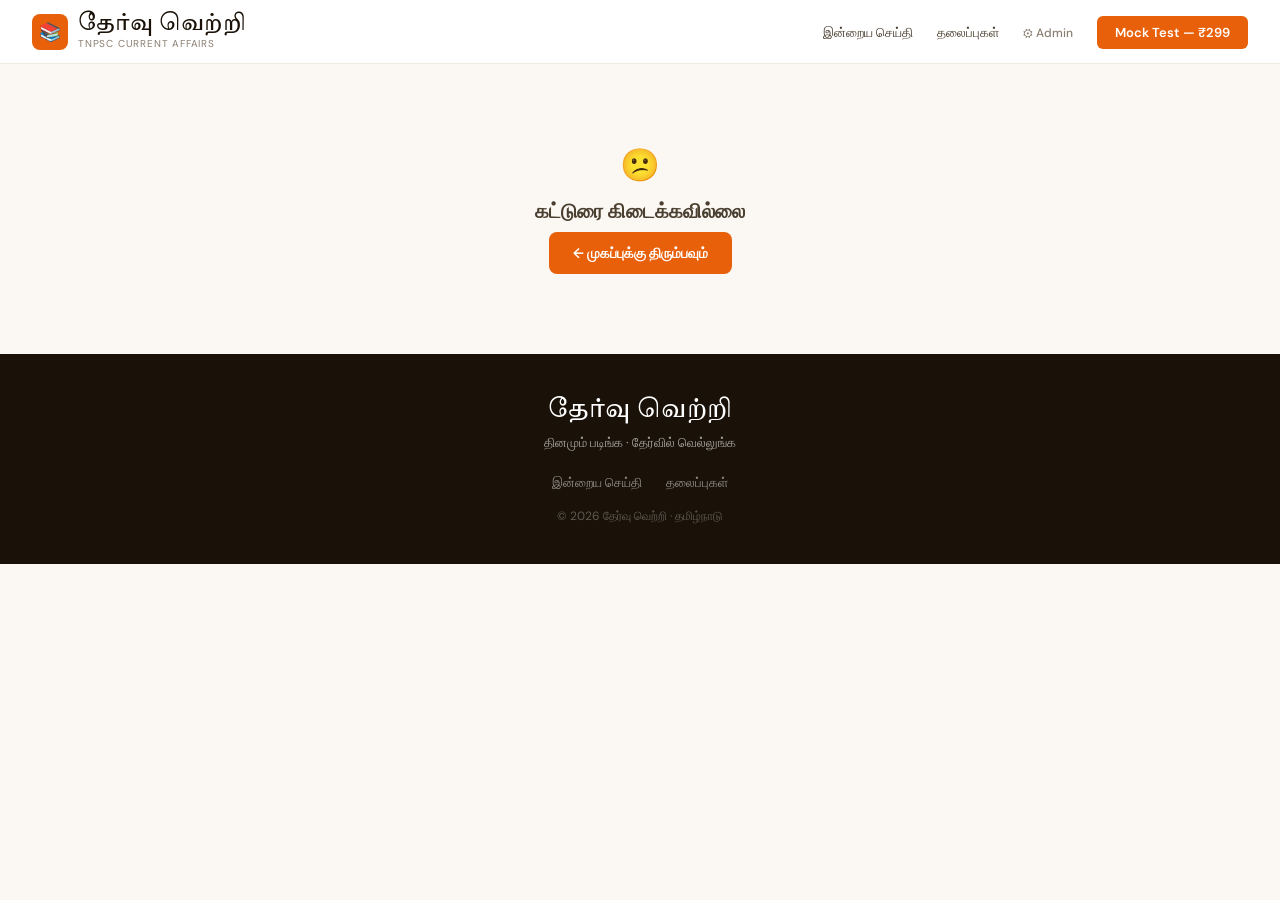
<file: article.html>
<!DOCTYPE html>
<html lang="ta">
<head>
<meta charset="UTF-8">
<meta name="viewport" content="width=device-width, initial-scale=1.0">
<title>தேர்வு வெற்றி</title>
<link href="https://fonts.googleapis.com/css2?family=Tiro+Tamil:ital@0;1&family=DM+Sans:wght@400;500;600&display=swap" rel="stylesheet">
<link rel="stylesheet" href="style.css">
<style>
.article-wrap { max-width:740px; margin:0 auto; padding:48px 32px; }
.back-link { display:inline-flex; align-items:center; gap:6px; font-size:13px; color:var(--ink-mid); text-decoration:none; margin-bottom:24px; }
.back-link:hover { color:var(--saffron); }
.article-header { margin-bottom:28px; }
.article-header h1 { font-family:'Tiro Tamil',serif; font-size:32px; line-height:1.35; color:var(--ink); margin-bottom:12px; }
.article-header .meta { font-size:12px; color:var(--ink-light); display:flex; gap:12px; flex-wrap:wrap; margin-top:10px; }
.article-thumb-full { width:100%; height:220px; border-radius:12px; display:flex; align-items:center; justify-content:center; font-size:72px; margin-bottom:28px; }
.article-body { font-size:15px; color:var(--ink-mid); line-height:1.9; margin-bottom:28px; }
.article-body p { margin-bottom:14px; }
.divider { border:none; border-top:1px solid var(--cream-dark); margin:28px 0; }
.share-row { display:flex; align-items:center; gap:12px; margin-top:24px; flex-wrap:wrap; }
.share-label { font-size:13px; color:var(--ink-light); }
.share-btn { display:inline-flex; align-items:center; gap:6px; padding:8px 16px; border:1px solid var(--cream-dark); border-radius:8px; font-size:13px; color:var(--ink-mid); text-decoration:none; cursor:pointer; background:var(--white); transition:background 0.12s; }
.share-btn:hover { background:var(--cream); }
.related-section { max-width:740px; margin:0 auto; padding:0 32px 56px; }
.related-grid { display:grid; grid-template-columns:1fr 1fr; gap:16px; margin-top:16px; }
.related-card { background:var(--white); border:1px solid var(--cream-dark); border-radius:10px; padding:14px; text-decoration:none; display:block; transition:transform 0.12s; color:inherit; }
.related-card:hover { transform:translateY(-2px); }
.related-cat { font-size:10px; font-weight:700; color:var(--saffron); text-transform:uppercase; letter-spacing:0.08em; margin-bottom:5px; }
.related-title { font-family:'Tiro Tamil',serif; font-size:14px; line-height:1.5; color:var(--ink); }
@media(max-width:768px){
  .article-wrap, .related-section { padding-left:20px; padding-right:20px; }
  .article-header h1 { font-size:24px; }
  .related-grid { grid-template-columns:1fr; }
}
</style>
</head>
<body>

<div id="nav-container"></div>
<div id="page-content">
  <div style="text-align:center;padding:80px 20px;color:var(--ink-light);">
    <div style="font-size:28px;margin-bottom:12px;">⏳</div>
    <div>படிக்கிறது...</div>
  </div>
</div>

<footer>
  <div class="footer-logo">தேர்வு வெற்றி</div>
  <div class="footer-tagline">தினமும் படிங்க · தேர்வில் வெல்லுங்க</div>
  <ul class="footer-links">
    <li><a href="index.html">இன்றைய செய்தி</a></li>
    <li><a href="index.html#categories">தலைப்புகள்</a></li>
  </ul>
  <div class="footer-copy">© 2026 தேர்வு வெற்றி · தமிழ்நாடு</div>
</footer>

<script src="shared.js"></script>
<script>
document.getElementById('nav-container').innerHTML = renderNav('');

const params = new URLSearchParams(window.location.search);
const articleId = params.get('id');

let article = null;
let userAnswers = {};

async function init() {
  if (!articleId) { showNotFound(); return; }
  article = await getArticleById(articleId);
  if (!article) { showNotFound(); return; }
  renderArticle();
  loadRelated();
}

function showNotFound() {
  document.getElementById('page-content').innerHTML = `
    <div style="text-align:center;padding:80px 20px;">
      <div style="font-size:32px;margin-bottom:12px;">😕</div>
      <h2 style="font-size:20px;color:var(--ink-mid);margin-bottom:8px;">கட்டுரை கிடைக்கவில்லை</h2>
      <a href="index.html" class="btn-primary">← முகப்புக்கு திரும்பவும்</a>
    </div>`;
}

function renderArticle() {
  document.title = article.title + ' — தேர்வு வெற்றி';
  const colors = THUMB_COLORS[parseInt(article.id) % THUMB_COLORS.length] || THUMB_COLORS[0];
  const contentHTML = article.content.split('\n\n').map(p => `<p>${p.trim()}</p>`).join('');

  const quizHTML = article.quiz.map((q, qi) => `
    <div class="question-block" id="q${qi}">
      <div class="q-text">${qi+1}. ${q.question}</div>
      ${q.options.map((opt, oi) => `
        <div class="option" onclick="pickAnswer(${qi},${oi},${q.correct})">
          <span class="option-letter">${['அ','ஆ','இ','ஈ'][oi]}</span>${opt}
        </div>`).join('')}
      <div class="explanation" id="exp${qi}">${q.explanation}</div>
    </div>`).join('');

  document.getElementById('page-content').innerHTML = `
    <div class="article-wrap">
      <a href="index.html" class="back-link">← முகப்புக்கு திரும்பவும்</a>
      <div class="article-header">
        <span class="cat-badge">${article.category}</span>
        <h1>${article.title}</h1>
        <div class="meta">
          <span>${formatDate(article.date)}</span>
          <span>·</span>
          <span class="quiz-tag">${article.quiz.length} வினாடி வினா</span>
          <span>·</span>
          <span>TNPSC Group 2 & 4</span>
        </div>
      </div>
      <div class="article-thumb-full" style="background:linear-gradient(135deg,${colors[0]} 0%,${colors[1]} 100%);">
        ${article.emoji || '📰'}
      </div>
      <div class="article-body">${contentHTML}</div>
      <div class="exam-box">
        <div class="exam-box-title">TNPSC தேர்வு கோணம் — இதை கவனியுங்கள்</div>
        ${article.examTips.map(t => `<div class="exam-item"><span class="exam-dot"></span>${t}</div>`).join('')}
      </div>
      <hr class="divider">
      <div class="quiz-section">
        <div class="quiz-heading">📝 வினாடி வினா — இன்றைய செய்தி</div>
        ${quizHTML}
        <button class="btn-primary" id="submit-btn" onclick="submitQuiz()" disabled style="margin-top:8px;">விடைகளை சரிபார்க்கவும்</button>
        <div class="score-box" id="score-box">
          <div class="score-num" id="score-num"></div>
          <div class="score-msg" id="score-msg"></div>
          <div style="margin-top:16px;display:flex;gap:10px;justify-content:center;flex-wrap:wrap;">
            <a href="#" onclick="shareWhatsApp();return false;" class="btn-secondary">📤 WhatsApp-ல் share</a>
            <a href="index.html" class="btn-primary">← மேலும் கட்டுரைகள்</a>
          </div>
        </div>
      </div>
      <div class="share-row">
        <span class="share-label">பகிரவும்:</span>
        <a href="#" onclick="shareWhatsApp();return false;" class="share-btn">📤 WhatsApp</a>
        <a href="#" onclick="copyLink();return false;" class="share-btn">🔗 Link Copy</a>
      </div>
    </div>
    <div id="related-section"></div>`;
}

function pickAnswer(qi, oi, correct) {
  const qBlock = document.getElementById('q'+qi);
  qBlock.querySelectorAll('.option').forEach(o => o.style.background='');
  qBlock.querySelectorAll('.option')[oi].style.background='var(--saffron-light)';
  userAnswers[qi] = oi;
  if (Object.keys(userAnswers).length === article.quiz.length) {
    document.getElementById('submit-btn').disabled = false;
  }
}

function submitQuiz() {
  let score = 0;
  article.quiz.forEach((q, qi) => {
    const qBlock = document.getElementById('q'+qi);
    qBlock.querySelectorAll('.option').forEach((o,oi) => {
      o.style.background='';
      o.classList.add('disabled');
      if (oi===q.correct) o.classList.add('correct');
      else if (oi===userAnswers[qi]) o.classList.add('wrong');
    });
    document.getElementById('exp'+qi).style.display='block';
    if (userAnswers[qi]===q.correct) score++;
  });
  document.getElementById('submit-btn').style.display='none';
  const box = document.getElementById('score-box');
  box.style.display='block';
  document.getElementById('score-num').textContent = score+' / '+article.quiz.length+' சரியான விடை';
  const msgs=['மீண்டும் முயற்சிக்கவும்! 💪','நல்ல முயற்சி! 👍','மிகவும் நல்லது! 🎉','அருமை! தொடர்ந்து படியுங்கள்! 🏆'];
  document.getElementById('score-msg').textContent = msgs[Math.min(score, msgs.length-1)];
}

function shareWhatsApp() {
  const text = `TNPSC செய்தி + வினாடி வினா:\n\n${article.title}\n\nநீங்களும் படியுங்கள் → ${window.location.href}`;
  window.open('https://wa.me/?text='+encodeURIComponent(text),'_blank');
}

function copyLink() {
  navigator.clipboard.writeText(window.location.href).then(()=>alert('Link copied! ✓'));
}

async function loadRelated() {
  const all = await getAllArticles();
  const related = all.filter(a => a.id !== articleId).slice(0,4);
  if (!related.length) return;
  document.getElementById('related-section').innerHTML = `
    <div class="related-section">
      <hr class="divider" style="margin-bottom:24px;">
      <div class="section-title" style="font-family:'Tiro Tamil',serif;font-size:20px;color:var(--ink);margin-bottom:16px;">மேலும் படிக்கவும்</div>
      <div class="related-grid">
        ${related.map(a=>`
          <a href="article.html?id=${a.id}" class="related-card">
            <div class="related-cat">${a.category}</div>
            <div class="related-title">${a.title}</div>
          </a>`).join('')}
      </div>
    </div>`;
}

init();
</script>
</body>
</html>
</file>
<file: style.css>
:root {
  --saffron: #E8600A;
  --saffron-light: #FDF0E8;
  --saffron-mid: #F5A96A;
  --ink: #1A1208;
  --ink-mid: #4A3F30;
  --ink-light: #8A7E70;
  --cream: #FBF8F3;
  --cream-dark: #F0EBE0;
  --white: #FFFFFF;
  --green: #1A6B3C;
  --green-light: #E8F5EE;
  --blue: #1B4FBF;
  --blue-light: #EBF0FF;
  --red-light: #FFE8E8;
  --red: #A32D2D;
}
* { margin:0; padding:0; box-sizing:border-box; }
body { font-family:'DM Sans',sans-serif; background:var(--cream); color:var(--ink); overflow-x:hidden; }

/* NAV */
nav {
  background:var(--white); border-bottom:1px solid var(--cream-dark);
  padding:0 32px; display:flex; align-items:center;
  justify-content:space-between; height:64px;
  position:sticky; top:0; z-index:100;
}
.logo { display:flex; align-items:center; gap:10px; text-decoration:none; }
.logo-icon { width:36px; height:36px; background:var(--saffron); border-radius:8px; display:flex; align-items:center; justify-content:center; font-size:18px; }
.logo-text { font-family:'Tiro Tamil',serif; font-size:22px; color:var(--ink); line-height:1; }
.logo-sub { font-size:10px; color:var(--ink-light); letter-spacing:0.08em; text-transform:uppercase; margin-top:2px; }
.nav-links { display:flex; gap:24px; list-style:none; align-items:center; }
.nav-links a { font-size:13px; color:var(--ink-mid); text-decoration:none; font-weight:500; transition:color 0.15s; }
.nav-links a:hover, .nav-links a.active { color:var(--saffron); }
.nav-cta { background:var(--saffron) !important; color:var(--white) !important; padding:8px 18px !important; border-radius:6px; font-size:13px !important; font-weight:600 !important; }
.nav-cta:hover { background:#cc5208 !important; }
.hamburger { display:none; background:none; border:none; font-size:22px; cursor:pointer; color:var(--ink); }
.mobile-nav { display:none; flex-direction:column; background:var(--white); border-bottom:1px solid var(--cream-dark); padding:12px 24px 20px; gap:16px; }
.mobile-nav.open { display:flex; }
.mobile-nav a { font-size:15px; color:var(--ink-mid); text-decoration:none; font-weight:500; }
.nav-cta-mobile { background:var(--saffron) !important; color:var(--white) !important; padding:10px 18px; border-radius:6px; text-align:center; }

/* TICKER */
.ticker-wrap { background:var(--saffron); padding:10px 0; overflow:hidden; display:flex; align-items:center; }
.ticker-label { background:var(--ink); color:var(--white); font-size:11px; font-weight:700; letter-spacing:0.1em; text-transform:uppercase; padding:4px 16px; flex-shrink:0; margin-right:16px; white-space:nowrap; }
.ticker-track { display:flex; gap:40px; animation:ticker 35s linear infinite; white-space:nowrap; }
.ticker-item { font-size:13px; color:var(--white); font-weight:500; flex-shrink:0; }
.ticker-dot { display:inline-block; width:4px; height:4px; background:rgba(255,255,255,0.5); border-radius:50%; margin:0 16px; vertical-align:middle; }
@keyframes ticker { 0%{transform:translateX(0)} 100%{transform:translateX(-50%)} }

/* BUTTONS */
.btn-primary { background:var(--saffron); color:var(--white); padding:12px 24px; border-radius:8px; font-size:14px; font-weight:600; text-decoration:none; transition:background 0.15s,transform 0.1s; display:inline-flex; align-items:center; gap:6px; cursor:pointer; border:none; }
.btn-primary:hover { background:#cc5208; transform:translateY(-1px); }
.btn-secondary { background:var(--cream); color:var(--ink); padding:12px 24px; border-radius:8px; font-size:14px; font-weight:500; text-decoration:none; border:1px solid var(--cream-dark); transition:background 0.15s; cursor:pointer; }
.btn-secondary:hover { background:var(--cream-dark); }

/* EXAM BOX */
.exam-box { background:var(--green-light); border-left:3px solid var(--green); border-radius:0 8px 8px 0; padding:12px 14px; margin-bottom:16px; }
.exam-box-title { font-size:11px; font-weight:700; color:var(--green); letter-spacing:0.08em; text-transform:uppercase; margin-bottom:8px; }
.exam-item { font-size:13px; color:#1A6B3C; line-height:1.75; display:flex; gap:8px; margin-bottom:3px; }
.exam-dot { flex-shrink:0; margin-top:8px; width:5px; height:5px; border-radius:50%; background:var(--green); }

/* QUIZ */
.quiz-section { background:var(--white); border:1px solid var(--cream-dark); border-radius:12px; padding:20px; margin-top:16px; }
.quiz-heading { font-size:15px; font-weight:600; color:var(--ink); margin-bottom:16px; display:flex; align-items:center; gap:8px; }
.question-block { margin-bottom:20px; }
.q-text { font-size:14px; font-weight:600; color:var(--ink); margin-bottom:10px; line-height:1.6; }
.option { display:flex; align-items:center; gap:10px; padding:10px 14px; border:1px solid var(--cream-dark); border-radius:8px; margin-bottom:7px; cursor:pointer; font-size:13px; color:var(--ink-mid); transition:all 0.12s; }
.option:hover:not(.disabled) { background:var(--saffron-light); border-color:var(--saffron-mid); }
.option.correct { background:var(--green-light); border-color:var(--green); color:var(--green); font-weight:600; }
.option.wrong { background:var(--red-light); border-color:var(--red); color:var(--red); }
.option.disabled { pointer-events:none; }
.option-letter { width:24px; height:24px; border-radius:50%; background:var(--cream); display:flex; align-items:center; justify-content:center; font-size:11px; font-weight:700; flex-shrink:0; }
.explanation { font-size:12px; color:var(--ink-mid); margin-top:6px; padding:8px 12px; background:var(--cream); border-radius:8px; display:none; line-height:1.6; }
.score-box { background:var(--cream); border-radius:12px; padding:20px; text-align:center; display:none; margin-top:16px; }
.score-num { font-size:32px; font-weight:700; color:var(--ink); }
.score-msg { font-size:14px; color:var(--ink-mid); margin-top:4px; margin-bottom:16px; }

/* CATEGORY BADGE */
.cat-badge { display:inline-block; font-size:10px; font-weight:700; letter-spacing:0.08em; text-transform:uppercase; padding:3px 9px; border-radius:4px; background:var(--saffron-light); color:var(--saffron); }
.quiz-tag { background:var(--saffron-light); color:var(--saffron); padding:2px 7px; border-radius:4px; font-size:10px; font-weight:600; }

/* FOOTER */
footer { background:var(--ink); color:rgba(255,255,255,0.6); padding:40px 32px; text-align:center; }
.footer-logo { font-family:'Tiro Tamil',serif; font-size:24px; color:var(--white); margin-bottom:6px; }
.footer-tagline { font-size:13px; margin-bottom:20px; }
.footer-links { display:flex; justify-content:center; gap:24px; list-style:none; margin-bottom:16px; flex-wrap:wrap; }
.footer-links a { font-size:13px; color:rgba(255,255,255,0.5); text-decoration:none; }
.footer-links a:hover { color:var(--white); }
.footer-copy { font-size:12px; color:rgba(255,255,255,0.3); }

/* RESPONSIVE */
@media(max-width:768px){
  nav { padding:0 16px; }
  .nav-links { display:none; }
  .hamburger { display:block; }
}
</file>
